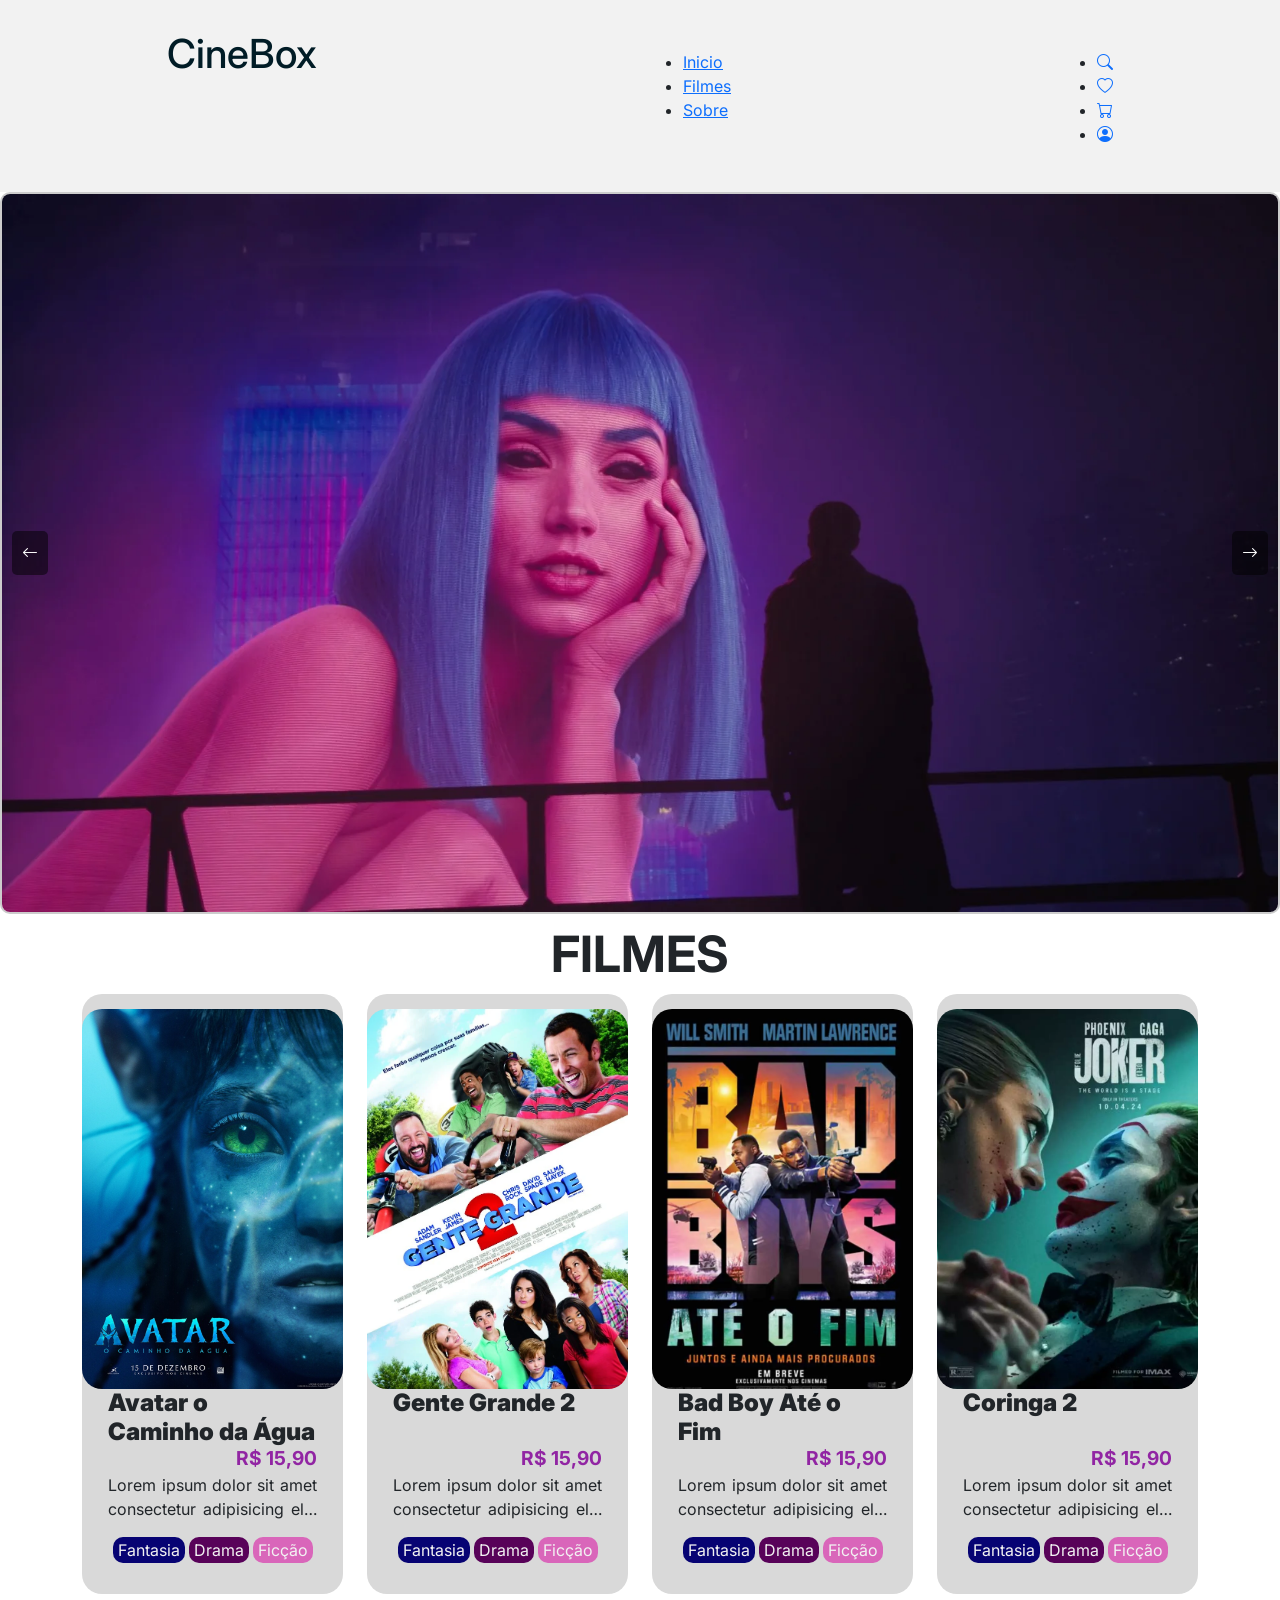
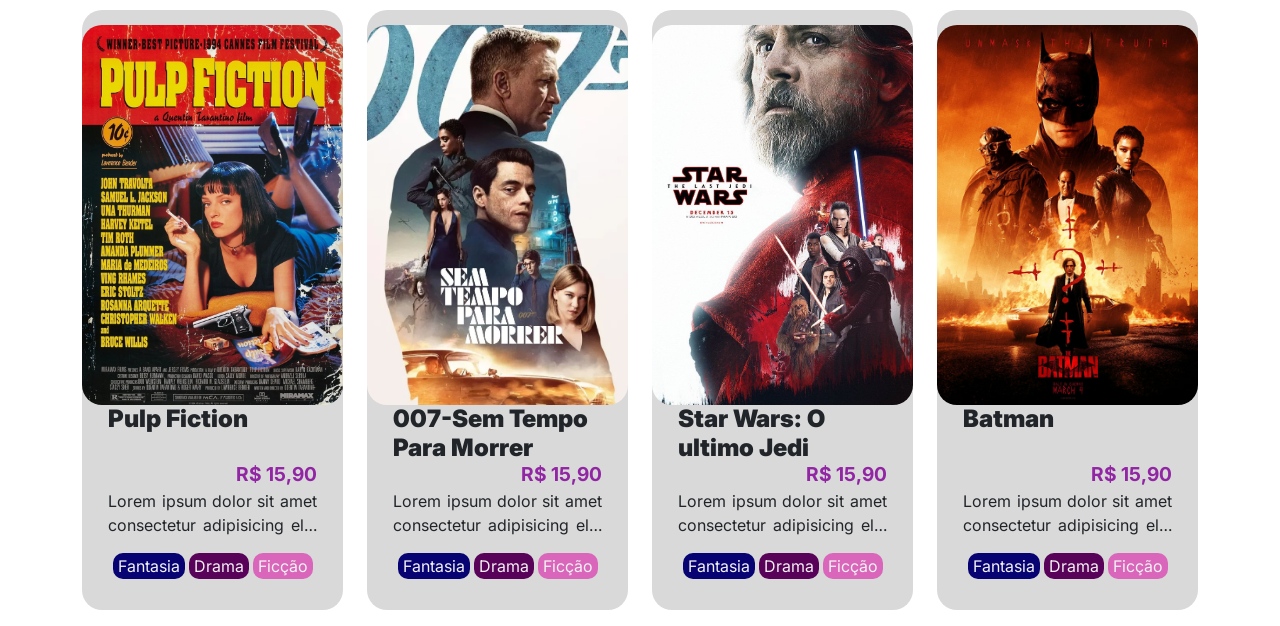
<file: index.html>
<!DOCTYPE html>
<html lang="pt-br">

<head>
    <meta charset="UTF-8">
    <meta name="viewport" content="width=device-width, initial-scale=1.0">
    <title>CineBox</title>

    <link href="https://cdn.jsdelivr.net/npm/bootstrap@5.3.3/dist/css/bootstrap.min.css" rel="stylesheet"
        integrity="sha384-QWTKZyjpPEjISv5WaRU9OFeRpok6YctnYmDr5pNlyT2bRjXh0JMhjY6hW+ALEwIH" crossorigin="anonymous">
    <link rel="stylesheet" href="./Assets/CSS/Style.css">
    <link rel="stylesheet" href="./Assets/CSS/Carrossel.css">
    <link rel="stylesheet" href="./Assets/CSS/Filmes.css">
</head>

<body>
    <header>
        <nav>
            <a href="#" class="logo">
                <h1>CineBox</h1>
            </a>
            <ul class="menu">
                <li><a href="#">Inicio</a></li>
                <li><a href="#">Filmes</a></li>
                <li><a href="#">Sobre</a></li>
            </ul>
            <ul class="menu-icone">
                <li><a href="#"><i class="bi bi-search"></i></a></li>
                <li><a href="#"><i class="bi bi-heart"></i></a></li>
                <li><a href="#"><i class="bi bi-cart"></i></a></li>
                <li><a href="#"><i class="bi bi-person-circle"></i></a></li>
            </ul>
            
            <button class="menu-oculto" onclick="javascript:abrirnav()"><i class="bi bi-list"></i></button>

            <div id="offcanvas" class="menu-oculto">
                <button class="fechar" onclick="javascript:fecharnav()"><i class="bi bi-x"></i></button>
                <a href="index.html">Inicio</a>
                <a href="#">Filmes</a>
                <a href="#">Sobre</a>
            </div>

        </nav>
    </header>
    <section id="banner">
        <main class="carrossel-container">
            <div class="carrossel">
                <img src="./Assets/img/banner/banner_00.jpg" alt="banner 00">
                <img src="./Assets/img/banner/banner_01.jpg" alt="banner 01">
                <img src="./Assets/img/banner/banner_02.jpg" alt="banner 02">
                <img src="./Assets/img/banner/banner_03.jpg" alt="banner 03">
                <img src="./Assets/img/banner/banner_04.jpg" alt="banner 04">
                <img src="./Assets/img/banner/banner_05.jpg" alt="banner 05">
                <img src="./Assets/img/banner/banner_06.jpg" alt="banner 06">
            </div>

            <button class="anterior" onclick="javascript:voltarSlide()"><i class="bi bi-arrow-left"></i></button>
            <button class="proximo" onclick="javascript:proximoSlide()"><i class="bi bi-arrow-right"></i></button>
        </main>
    </section>


    <section id="filmes-recomendados">
        <h2 class="titulo">filmes</h2>
        <main class="container">
            <div class="row">
                <div class="col-3">
                    <figure>
                        <img src="./Assets/img/poster/avatar-o-caminho-da-agua.png" alt="Poster1" class="foto_produto">
                        <figcaption>
                            <h4>Avatar o Caminho da Água</h4>
                            <span class="preco">R$ 15,90</span>
                            <p class="descricao">Lorem ipsum dolor sit amet consectetur adipisicing elit. Soluta
                                blanditiis, consequatur rerum laborum ea in deleniti ullam? Tenetur nesciunt eveniet,
                                enim, quos praesentium veritatis, quaerat minima id voluptatibus recusandae earum.</p>
                        </figcaption>
                        <span class="genero">
                            <label style="background-color: #070373;">Fantasia</label>
                            <label style="background-color: #580259;">Drama</label>
                            <label style="background-color: #d966ba;">Ficção</label>
                        </span>
                    </figure>
                </div>
                <div class="col-3">
                    <figure>
                        <img src="./Assets/img/poster/gente-grande-2.png" alt="Poster2" class="foto_produto">
                        <figcaption>
                            <h4>Gente Grande 2</h4>
                            <span class="preco">R$ 15,90</span>
                            <p class="descricao">Lorem ipsum dolor sit amet consectetur adipisicing elit. Soluta
                                blanditiis, consequatur rerum laborum ea in deleniti ullam? Tenetur nesciunt eveniet,
                                enim, quos praesentium veritatis, quaerat minima id voluptatibus recusandae earum.</p>
                        </figcaption>
                        <span class="genero">
                            <label style="background-color: #070373;">Fantasia</label>
                            <label style="background-color: #580259;">Drama</label>
                            <label style="background-color: #d966ba;">Ficção</label>
                        </span>
                    </figure>
                </div>
                <div class="col-3">
                    <figure>
                        <img src="./Assets/img/poster/bad-boys-ate-o-fim.png" alt="Poster3" class="foto_produto">
                        <figcaption>
                            <h4>Bad Boy Até o Fim</h4>
                            <span class="preco">R$ 15,90</span>
                            <p class="descricao">Lorem ipsum dolor sit amet consectetur adipisicing elit. Soluta
                                blanditiis, consequatur rerum laborum ea in deleniti ullam? Tenetur nesciunt eveniet,
                                enim, quos praesentium veritatis, quaerat minima id voluptatibus recusandae earum.</p>
                        </figcaption>
                        <span class="genero">
                            <label style="background-color: #070373;">Fantasia</label>
                            <label style="background-color: #580259;">Drama</label>
                            <label style="background-color: #d966ba;">Ficção</label>
                        </span>
                    </figure>
                </div>
                <div class="col-3">
                    <figure>
                        <img src="./Assets/img/poster/coringa-2.png" alt="Poster4" class="foto_produto">
                        <figcaption>
                            <h4>Coringa 2</h4>
                            <span class="preco">R$ 15,90</span>
                            <p class="descricao">Lorem ipsum dolor sit amet consectetur adipisicing elit. Soluta
                                blanditiis, consequatur rerum laborum ea in deleniti ullam? Tenetur nesciunt eveniet,
                                enim, quos praesentium veritatis, quaerat minima id voluptatibus recusandae earum.</p>
                        </figcaption>
                        <span class="genero">
                            <label style="background-color: #070373;">Fantasia</label>
                            <label style="background-color: #580259;">Drama</label>
                            <label style="background-color: #d966ba;">Ficção</label>
                        </span>
                    </figure>
                </div>
                <div class="col-3">
                    <figure>
                        <img src="./Assets/img/poster/pulp-fiction.png" alt="Poster5" class="foto_produto">
                        <figcaption>
                            <h4>Pulp Fiction</h4>
                            <span class="preco">R$ 15,90</span>
                            <p class="descricao">Lorem ipsum dolor sit amet consectetur adipisicing elit. Soluta
                                blanditiis, consequatur rerum laborum ea in deleniti ullam? Tenetur nesciunt eveniet,
                                enim, quos praesentium veritatis, quaerat minima id voluptatibus recusandae earum.</p>
                        </figcaption>
                        <span class="genero">
                            <label style="background-color: #070373;">Fantasia</label>
                            <label style="background-color: #580259;">Drama</label>
                            <label style="background-color: #d966ba;">Ficção</label>
                        </span>
                    </figure>
                </div>
                <div class="col-3">
                    <figure>
                        <img src="./Assets/img/poster/sem-tempo-para-morrer.png" alt="Poster6" class="foto_produto">
                        <figcaption>
                            <h4>007-Sem Tempo Para Morrer</h4>
                            <span class="preco">R$ 15,90</span>
                            <p class="descricao">Lorem ipsum dolor sit amet consectetur adipisicing elit. Soluta
                                blanditiis, consequatur rerum laborum ea in deleniti ullam? Tenetur nesciunt eveniet,
                                enim, quos praesentium veritatis, quaerat minima id voluptatibus recusandae earum.</p>
                        </figcaption>
                        <span class="genero">
                            <label style="background-color: #070373;">Fantasia</label>
                            <label style="background-color: #580259;">Drama</label>
                            <label style="background-color: #d966ba;">Ficção</label>
                        </span>
                    </figure>
                </div>
                <div class="col-3">
                    <figure>
                        <img src="./Assets/img/poster/star-wars-the-last-jedi.png" alt="Poster7" class="foto_produto">
                        <figcaption>
                            <h4>Star Wars: O ultimo Jedi</h4>
                            <span class="preco">R$ 15,90</span>
                            <p class="descricao">Lorem ipsum dolor sit amet consectetur adipisicing elit. Soluta
                                blanditiis, consequatur rerum laborum ea in deleniti ullam? Tenetur nesciunt eveniet,
                                enim, quos praesentium veritatis, quaerat minima id voluptatibus recusandae earum.</p>
                        </figcaption>
                        <span class="genero">
                            <label style="background-color: #070373;">Fantasia</label>
                            <label style="background-color: #580259;">Drama</label>
                            <label style="background-color: #d966ba;">Ficção</label>
                        </span>
                    </figure>
                </div>
                <div class="col-3">
                    <figure>
                        <img src="./Assets/img/poster/the-batman.png" alt="Poster8" class="foto_produto">
                        <figcaption>
                            <h4>Batman</h4>
                            <span class="preco">R$ 15,90</span>
                            <p class="descricao">Lorem ipsum dolor sit amet consectetur adipisicing elit. Soluta
                                blanditiis, consequatur rerum laborum ea in deleniti ullam? Tenetur nesciunt eveniet,
                                enim, quos praesentium veritatis, quaerat minima id voluptatibus recusandae earum.</p>
                        </figcaption>
                        <span class="genero">
                            <label style="background-color: #070373;">Fantasia</label>
                            <label style="background-color: #580259;">Drama</label>
                            <label style="background-color: #d966ba;">Ficção</label>
                        </span>
                    </figure>
                </div>




            </div>
        </main>
    </section>

</body>
<script src="./Assets/Js/carrossel.js"></script>
<script src="./Assets/Js/offcanvas.js"></script>
</html>
</file>
<file: Assets/CSS/Style.css>
@import url('https://fonts.googleapis.com/css2?family=Inter:wght@100..900&display=swap');
@import url('https://fonts.googleapis.com/css2?family=Inter:ital,opsz,wght@0,14..32,100..900;1,14..32,100..900&display=swap');
@import url("https://cdn.jsdelivr.net/npm/bootstrap-icons@1.11.3/font/bootstrap-icons.min.css");

:root {
    --color-black: #0b0e19;
    --color-green: #014040;
    --color-white: #F2F2F2;
    --color-gold: #D48C00;
    --color-gray-light: #D9D9D9;
    --color-black-light: #011C26;
    --color-green-light: #ADD9B0;
    --color-violet-light: #9125A3;
    --color-violet-dark: #210D26;

}

* {
    margin: 0;
    font-family: "Inter", sans-serif;
    font-optical-sizing: auto;
    font-style: normal;
    font-variation-settings:
        "slnt" 0;
}

.escondido {
    display: none;
}

.logo {
    font-weight: bold;
    text-decoration: none;
    color: var(--color-black-light);
    cursor: pointer;
}

.menu-perfil ul:not(.dropdown-menu) {
    list-style: none;
    display: flex;
    gap: 5px;
}

.menu-perfil li:not(.drop) {
    display: inline-block;
}

.menu-perfil li a {
    padding: 8px;
    border-radius: 8px;
    color: var(--color-black);
    text-decoration: none;
    font-family: "Inter", sans-serif;

}

.menu-perfil .selecionado,
.menu-perfil li a:hover {
    background-color: var(--color-black);
    color: var(--color-white);
    border: 1px solid var(--color-black);
}

button.menu-oculto {
    border: none;
    background-color: inherit;
    font-size: 2rem;
    padding: 8px;
    color: var(--color-black);
}

div.menu-oculto {
    height: 100%;
    width: 0;
    position: fixed;
    top: 0;
    left: 0;
    background-color: var(--color-violet-dark);
    overflow-x: hidden;
    padding-top: 60px;
    z-index: 3;
    transition: 0.5s;
}

div.menu-oculto a {
    padding: 8px 8px 8px 32px;
    text-decoration: none;
    font-size: 1.2rem;
    color: var(--color-gray-light);
    display: block;
    transition: 0.3s;
}

div.menu-oculto a:hover {
    color: var(--color-white);
}

div.menu-oculto button.fechar {
    position: absolute;
    top: 0;
    right: 20px;
    font-size: 36px;
    margin-left: 50px;
    border: none;
    color: var(--color-gray-light);
    background-color: inherit;
    padding: none;
    transition: 0.3s;
}

.menu-oculto {
    display: none;
}

#overlay {
    position: fixed;
    top: 0;
    right: 0;
    width: 0;
    height: 100%;
    background: rgba(0, 0, 0, 0.3);
    z-index: 2;
    transition: 0.5s;
}


header nav {
    display: flex;
    align-items: baseline;
    justify-content: space-around;
    padding: 30px 0;
    background-color: var(--color-white);
    width: 100%;
}

#banner {
    display: flex;
    justify-content: center;
    align-items: center;
}

#filmes {
    height: 100%;
}

.carrossel-container {
    width: 100%;
    max-width: 1920px;

    position: relative;
    border: 2px solid #CCCCCC;
    border-radius: 10px;

    overflow: hidden;
}

.carrossel {
    display: flex;
    transition: transform 1s ease-in-out;
}

.carrossel-container>button {
    z-index: 1;
    position: absolute;
    top: 50%;
    transform: translateY(-50%);

    background-color: rgba(0, 0, 0, 0.5);
    color: white;
    padding: 10px;
    cursor: pointer;
    border-radius: 5px;
    border: none;

}

.carrossel-container button:hover {
    background-color: rgba(0, 0, 0, 0.7);
}

.carrossel-container button.prev {
    left: 10px;
}

.carrossel-container button.next {
    right: 10px;
}

.carrossel img {
    width: 100%;
}

@media screen and (min-width: 1920px) {
    .carrossel-container {
        width: 100%;
        max-width: 1920px;
    }
}

main.produtos {
    padding: 20px 0;
}

main.produtos a {
    text-decoration: none;
    color: var(--color-black-light);
}

#filmes .titulo,
#sobre .titulo {
    justify-content: center;
    display: flex;
    font-size: 3.125rem;
    font-family: "Inter", sans-serif;
    font-weight: bold;
    padding: 10px;
    margin-top: 10px;
    margin-left: 10px;
    text-transform: uppercase;
}

#filmes figure {
    background-color: var(--color-gray-light);
    text-align: center;
    /* padding: 15px 0; */
    border-radius: 20px;
    width: 100%;
    max-width: 400px;
    height: 600px;
}

figure a {
    text-decoration: none;
    color: var(--color-black-light);
}

#filmes figcaption {
    padding: 0 10%;
    display: flex;
    flex-direction: column;
    justify-content: space-between;
    max-width: 100%;
    flex-grow: 1;
    /*faz o conteúdo usar o máximo de espaço disponível*/

}

/* preciso corrigir a definição das imagens */
#filmes .foto-produto {
    width: 95%;
    height: 100%;
    max-width: 280px;
    max-height: 380px;
    border-radius: 20px;
    object-fit: cover;
    padding-top: 10px;

}

#filmes figcaption h4 {
    font-size: 1.2rem;
    margin-top: 10px;
    margin-bottom: 0;
    font-weight: 900;
    text-align: start;
    height: 2.4rem;
    /*equivale ao tamanho de 2 linhas*/
}

#filmes figcaption p {
    text-align: justify;
    overflow: hidden;
    text-overflow: ellipsis;
    display: -webkit-box;
    line-clamp: 2;
    -webkit-line-clamp: 2;
    -webkit-box-orient: vertical;
    font-size: 1.2rem;
}

#filmes span.preco {
    color: var(--color-violet);
    font-weight: 700;
    font-size: 1.2rem;
    text-align: end;
    display: flex;
    justify-content: end;
    align-items: end;
}

#filmes .generos,
#detalhe .generos
{
    padding-top: 10px;
    display: inline-flex;
    column-gap: 10px;
    justify-content: center;
    margin-top: auto;
    flex-wrap: wrap;
}

#filmes .generos label,
#detalhe .generos label {
    background-color: tomato;
    color: var(--color-white);
    border-radius: 10px;
    padding: 1px 5px;
}
#detalhe .generos label {
    padding: 4px 20px;
    font-size: 1.2rem;
}

@media screen and (max-width: 768px) {
    /* .menu-perfil {
        display: flex;
        flex-direction: column;
        height: 110px;
    } */

    .menu,
    .menu-compra {
        display: none !important;
    }

    #banner {
        height: 30vh;
        background-position: center;
        background-size: cover;
        background-repeat: no-repeat;
    }

    #filmes figure {
        width: 300px;
        margin: 10px auto;
    }

    .menu-oculto {
        display: inline;
    }


}

#sobre {
    padding: 0 10% 10% 10%;
}

#sobre .descricao p {
    text-align: justify;
    margin-top: 20px;
    font-weight: 500;

}

#sobre .imagem-right {
    width: 100%;
    height: 400px;
    max-width: 400px;
    border-radius: 15px;
    object-fit: cover;
    object-position: right;
}

#sobre .imagem-left {
    width: 100%;
    height: 400px;
    max-width: 400px;
    border-radius: 15px;
    object-fit: cover;
    object-position: left;
}

.footer {
    background-color: var(--color-violet-dark);
    color: var(--color-white);
    padding: 15px 0;
}

.footer a {
    color: var(--color-white);
    text-decoration: none;
}

.footer a:hover {
    text-decoration: underline;
}

.social-icons a {
    color: var(--color-white);
    font-size: 24px;
    margin-right: 15px;
    transition: color 0.3s;
}

.social-icons a:hover {
    color: var(--color-white);
}

.footer-bottom {
    text-align: center;
    padding: 20px 0;
    border-top: 1px solid var(--color-white);
    margin-top: 20px;
}
</file>
<file: Assets/CSS/Carrossel.css>
#banner{
    display: flex;
    justify-content: center;
    align-items: center;
}

#banner img{
    width: 100%;
}

.carrossel-container{
    width: 100%;
    max-width: 1920px;
    border: 2px solid #CCCCCC;
    border-radius: 10px;

    overflow: hidden;
    position: relative;
}

.carrossel{
    display: flex;
    transition: transform 1s ease-in-out;
}

.carrossel-container>button{
    background-color: rgba(0,0,0,0.5);
    color: white;

    padding: 10px;
    border-radius: 5px;
    border: none;

    transform: translateY(-50%);
    position: absolute;
    top: 50%;
}

.carrossel-container>button.anterior{
    left: 10px;
}

.carrossel-container>button.proximo{
    right: 10px;
}
</file>
<file: Assets/CSS/Filmes.css>
#filmes-recomendados h2.titulo{
    text-align: center;
    text-transform: uppercase;
    font-size: 50px;
    font-weight: 700;
    margin: 10px 0;
}

#filmes-recomendados figure{
    background-color: #d9d9d9;
    padding: 15px 0;
    width: 100%;
    max-width: 400px;
    height: 600px;
    border-radius: 20px;
    text-align: center;
}

#filmes-recomendados .foto_produto{
    height: 95%;
    width: 100%;
    max-height: 380px;
    max-width: 280px;
    border-radius: 20px;
    object-fit: cover;
}

#filmes-recomendados figcaption{
    padding: 0 10%;
    display: flex;
    flex-grow: 1;/*usar todo espaço disponivel*/
    flex-direction: column;
}

#filmes-recomendados figcaption h4{
    margin-bottom: 0;
    font-weight: 900;
    text-align: start;
    height: 55px;
}

#filmes-recomendados span.preco{
    color: #9125a3;
    font-weight: 700;
    font-size: 1.2rem;
    text-align: end;
}

#filmes-recomendados figcaption p{
    text-align: justify;
    display: -webkit-box;
    -webkit-line-clamp: 2;
    -webkit-box-orient: vertical;
    overflow: hidden;
}

#filmes-recomendados span.genero label{
    background-color: tomato;
    color: #f2f2f2;
    padding: 1px 5px;
    border-radius: 10px;
}
</file>
